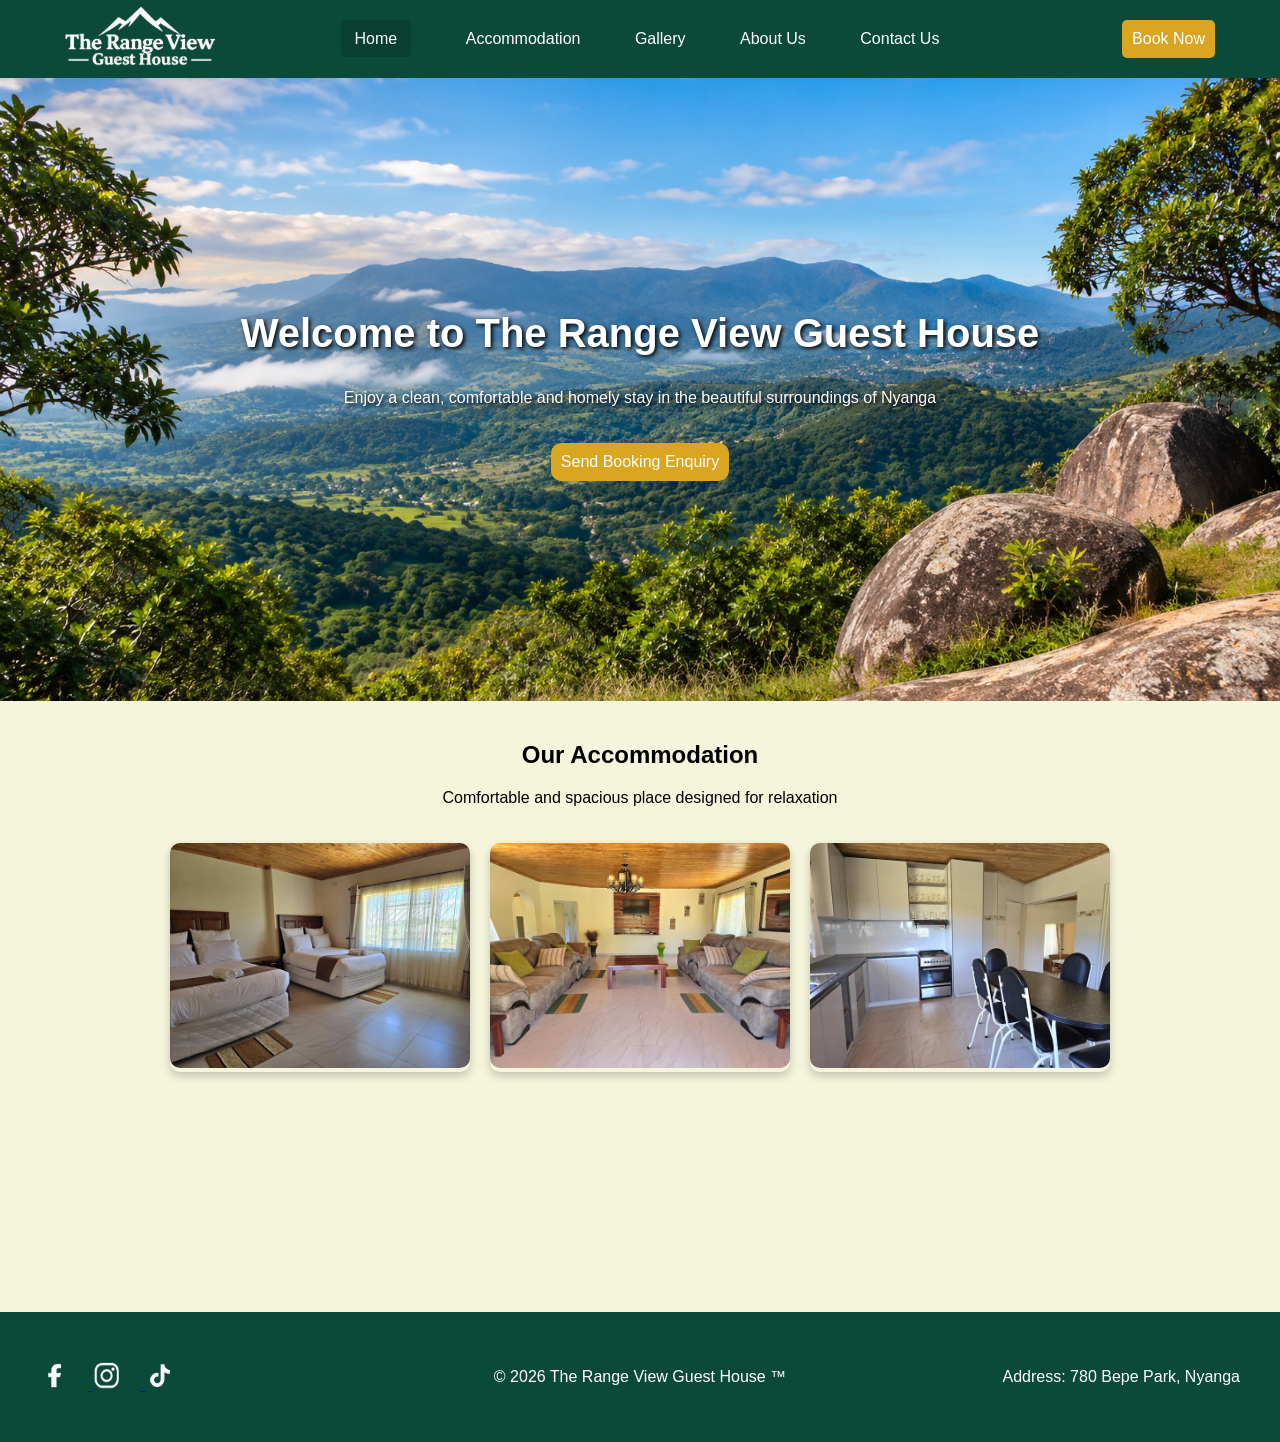
<file: index.html>
<!DOCTYPE html>
<html lang="eng">
    <head>
        <meta charset="UTF-8">
        <title>Home</title>
        <link rel="stylesheet" href="style.css">
    </head>
    <body>
        <nav>
            <img src="images/Logo.png" alt="Range View Logo">
            <a href="index.html" class="active" >Home</a>
            <a href="accommodation.html">Accommodation</a>
            <a href="gallery.html">Gallery</a>
            <a href="aboutus.html">About Us</a>
            <a href="contact.html">Contact Us</a>
            <a href="book.html" class="book">Book Now</a>

        </nav>
        </nav>
        <section class="hero">
            <h2>Welcome to 
                The Range View Guest House</h2>
            <p>Enjoy a clean, comfortable and homely stay in the beautiful surroundings of Nyanga</p>
            <a href="contact.html">Send Booking Enquiry</a>
            
        </section>

        <section class="accommodation">
            <h2>Our Accommodation</h2>
            <p>Comfortable and spacious place designed for relaxation</p>
              <div class="room-cards">
            <div class="room-card">
                <img src="images/option1.png" alt="option1"> 
            </div>
            <div class="room-card">
                <img src="images/option2.png" alt="option2">
            </div>
            <div class="room-card">
                <img src="images/option3.png" alt="option3">
            </div>
        </div>
    </section>
<footer>

    <div class="social-icons">

        <a href="https://www.facebook.com/rehert chikowero" target="_blank">
            <img src="images/White Facebook.webp" alt="Facebook">
        </a>

        <a href="https://www.instagram.com/reh_ert" target="_blank">
            <img src="images/White Instagram.webp" alt="Instagram">
        </a>

        <a href="https://www.tiktok.com/@rehert6" target="_blank">
            <img src="images/White TikTok.webp" alt="TikTok">
        </a>

    </div>

    <p class="trademark">
        &copy; 2026 The Range View Guest House &trade;
    </p>

     <p class="footer_address">Address: 780 Bepe Park, Nyanga</p>

</footer>
    <script src="script.js"></script>
    </body>
</html>
</file>
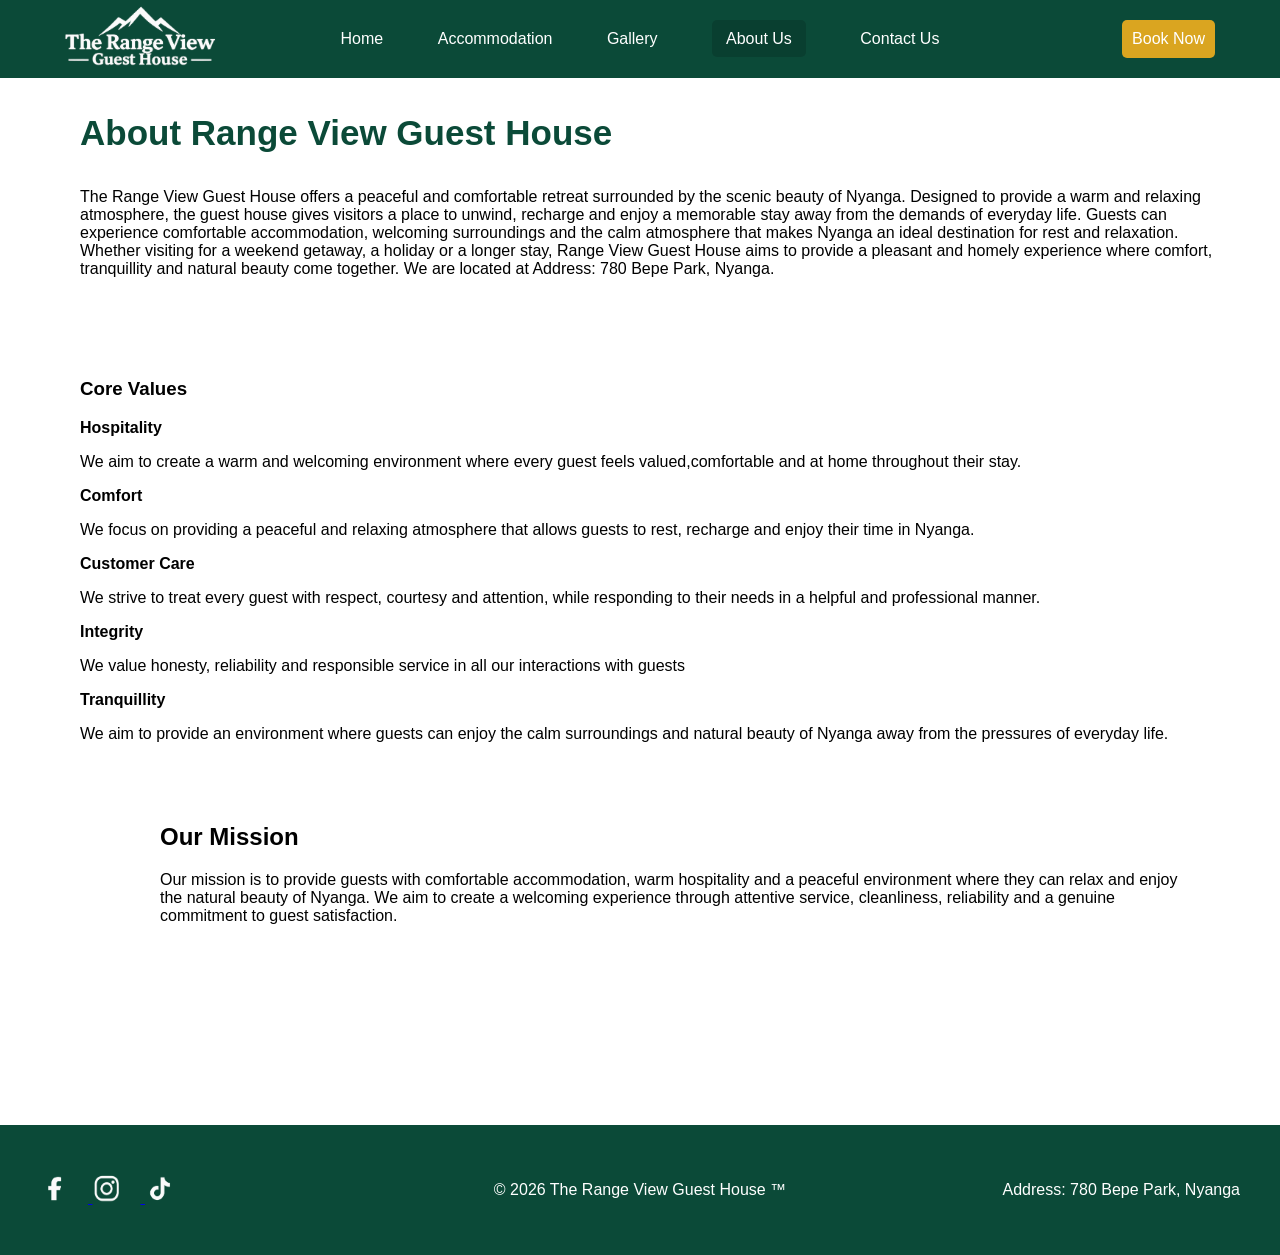
<file: aboutus.html>
<!DOCTYPE html>
<html lan="eng">
    <head>
        <meta charset="UTF-8">
        <title>Home</title>
        <link rel="stylesheet" href="style.css">
    </head>
    <body class="about-us">
        <nav>
            <img src="images/Logo.png" alt="Range View Logo">
            <a href="index.html">Home</a>
            <a href="accommodation.html">Accommodation</a>
            <a href="gallery.html">Gallery</a>
            <a href="aboutus.html" class="active">About Us</a>
            <a href="contact.html">Contact Us</a>
            <a href="book.html" class="book">Book Now</a>

        </nav>
        
        <section class="about-section">
            <section class="info">
                <h1>About Range View Guest House</h1>

                <p>The Range View Guest House offers a peaceful and comfortable retreat surrounded by the scenic beauty of Nyanga.
                    Designed to provide a warm and relaxing atmosphere, the guest house gives visitors a place to unwind, recharge and enjoy a memorable stay away from the demands of everyday life. 
                    Guests can experience comfortable accommodation, welcoming surroundings and the calm atmosphere that makes Nyanga an ideal destination for rest and relaxation.
                    Whether visiting for a weekend getaway, a holiday or a longer stay, 
                    Range View Guest House aims to provide a pleasant and homely experience where comfort, tranquillity and natural beauty come together.
                    We are located at Address: 780 Bepe Park, Nyanga.
                </p>
            </section>

            <section class="core-values">
                <h1>Core Values</h1>
                <div>
                    <strong>Hospitality</strong>
                    <p>
                        We aim to create a warm and welcoming environment where every guest feels valued,comfortable and at home throughout their stay.
                    </p>
                </div>
            
                <div>
                    <strong>Comfort</strong>
                    <p>
                        We focus on providing a peaceful and relaxing atmosphere that allows guests to rest, recharge and enjoy their time in Nyanga.
                    </p>
                </div>

                <div>
                    <strong>Customer Care</strong>
                    <p>
                        We strive to treat every guest with respect, courtesy and attention, while responding to their needs in a helpful and professional manner.
                    </p>
                </div>

                <div>
                    <strong>Integrity</strong>
                    <p>
                        We value honesty, reliability and responsible service in all our interactions with guests
                    </p>
                </div>

                <div>
                    <strong>Tranquillity</strong>
                    <p>
                        We aim to provide an environment where guests can enjoy the calm surroundings and natural beauty of Nyanga away from the pressures of everyday life.
                    </p>
                </div>
            </section>

        <div class="mission">
            <h1>Our Mission</h1>
            <p>
                Our mission is to provide guests with comfortable accommodation, warm hospitality and a peaceful environment where they can relax and enjoy the natural beauty of Nyanga. We aim to create a welcoming experience through attentive service, cleanliness, reliability and a genuine commitment to guest satisfaction.
            </p>
        </div>
        
    </section>

    <footer>

    <div class="social-icons">

        <a href="https://www.facebook.com/rehert chikowero" target="_blank">
            <img src="images/White Facebook.webp" alt="Facebook">
        </a>

        <a href="https://www.instagram.com/reh_ert" target="_blank">
            <img src="images/White Instagram.webp" alt="Instagram">
        </a>

        <a href="https://www.tiktok.com/@rehert6" target="_blank">
            <img src="images/White TikTok.webp" alt="TikTok">
        </a>

    </div>

    <p class="trademark">
        &copy; 2026 The Range View Guest House &trade;
    </p>

    <p class="footer_address">Address: 780 Bepe Park, Nyanga</p>

</footer>
    
    </body>
</html>
</file>
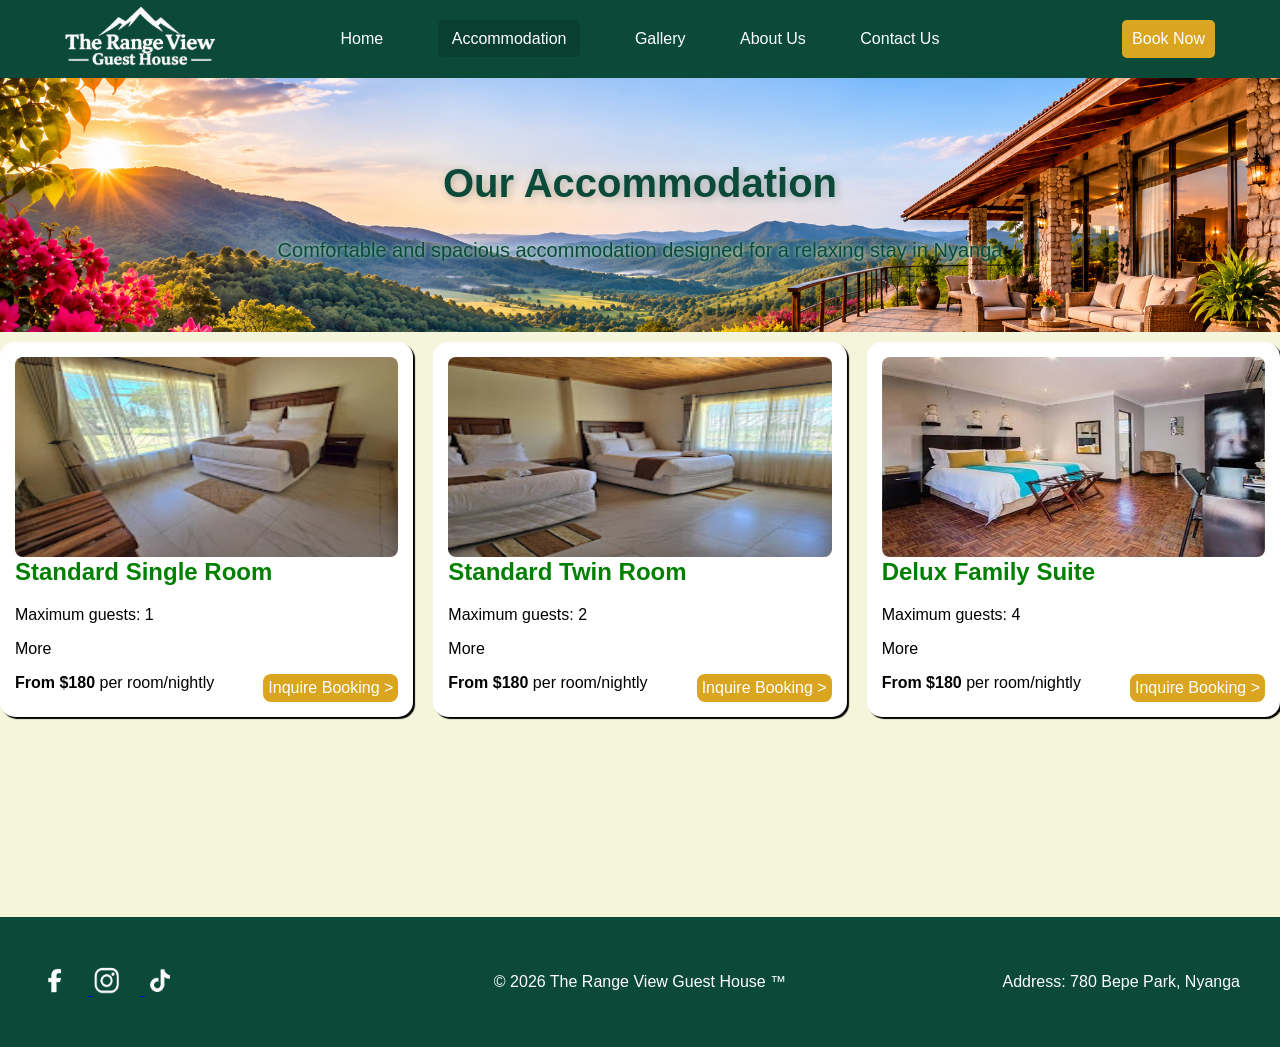
<file: Accommodation.html>
<DOCTYPE html>
<html lang="en">
    <head>
        <meta charset="UTF-8">
        <title>Accommodation</title>
        <link rel="stylesheet" href="style.css">
    </head>
    <body>
         <nav>
            <img src="images/Logo.png" alt="Range View Logo">
            <a href="index.html">Home</a>
            <a href="accommodation.html" class="active">Accommodation</a>
            <a href="gallery.html">Gallery</a>
            <a href="aboutus.html">About Us</a>
            <a href="contact.html">Contact Us</a>
            <a href="book.html" class="book">Book Now</a>
        </nav>
        <section class="accommodation-sec">
            <h1>Our Accommodation</h1>
            <p>Comfortable and spacious accommodation designed for a relaxing stay in Nyanga</p>
        </section>

        <div class="accommodation-cards">
            <div class="accommodation-card">
                <img src="images/acc1.png" alt="Standard single room">
                <h2>Standard Single Room</h2>
                <p>Maximum guests: 1</p>
                <p>More</p>
               <div class="card-bottom">
                    <div class="price">
                        <strong>From $180</strong>
                        <span>per room/nightly</span>
                    </div>
                    <a  href="book.html">Inquire Booking &gt;</a>
                </div>
            
            </div>
            
            <div class="accommodation-card">
                <img src="images/acc2.png" alt="Standard twin room">
                <h2>Standard Twin Room</h2>
                <p>Maximum guests: 2</p>
                <p>More</p>
                <div class="card-bottom">
                    <div class="price">
                        <strong>From $180</strong>
                        <span>per room/nightly</span>
                    </div>
                      <a  href="book.html">Inquire Booking &gt;</a>
                </div>
            </div>
            
            
            <div class="accommodation-card">
                <img src="images/acc3.png" alt="Standard twin room">
                <h2>Delux Family Suite</h2>
                <p>Maximum guests: 4</p>
                <p>More</p>
            <div class="card-bottom">
                    <div class="price">
                        <strong>From $180</strong>
                        <span>per room/nightly</span>
                    </div>
                    <a  href="book.html">Inquire Booking &gt;</a>
                </div>
            </div>
           
        </div>

        <footer>

    <div class="social-icons">

        <a href="https://www.facebook.com/rehert chikowero" target="_blank">
            <img src="images/White Facebook.webp" alt="Facebook">
        </a>

        <a href="https://www.instagram.com/reh_ert" target="_blank">
            <img src="images/White Instagram.webp" alt="Instagram">
        </a>

        <a href="https://www.tiktok.com/@rehert6" target="_blank">
            <img src="images/White TikTok.webp" alt="TikTok">
        </a>

    </div>

    <p class="trademark">
        &copy; 2026 The Range View Guest House &trade;
    </p>

     <p class="footer_address">Address: 780 Bepe Park, Nyanga</p>

</footer>

    </body>
</html>
</file>
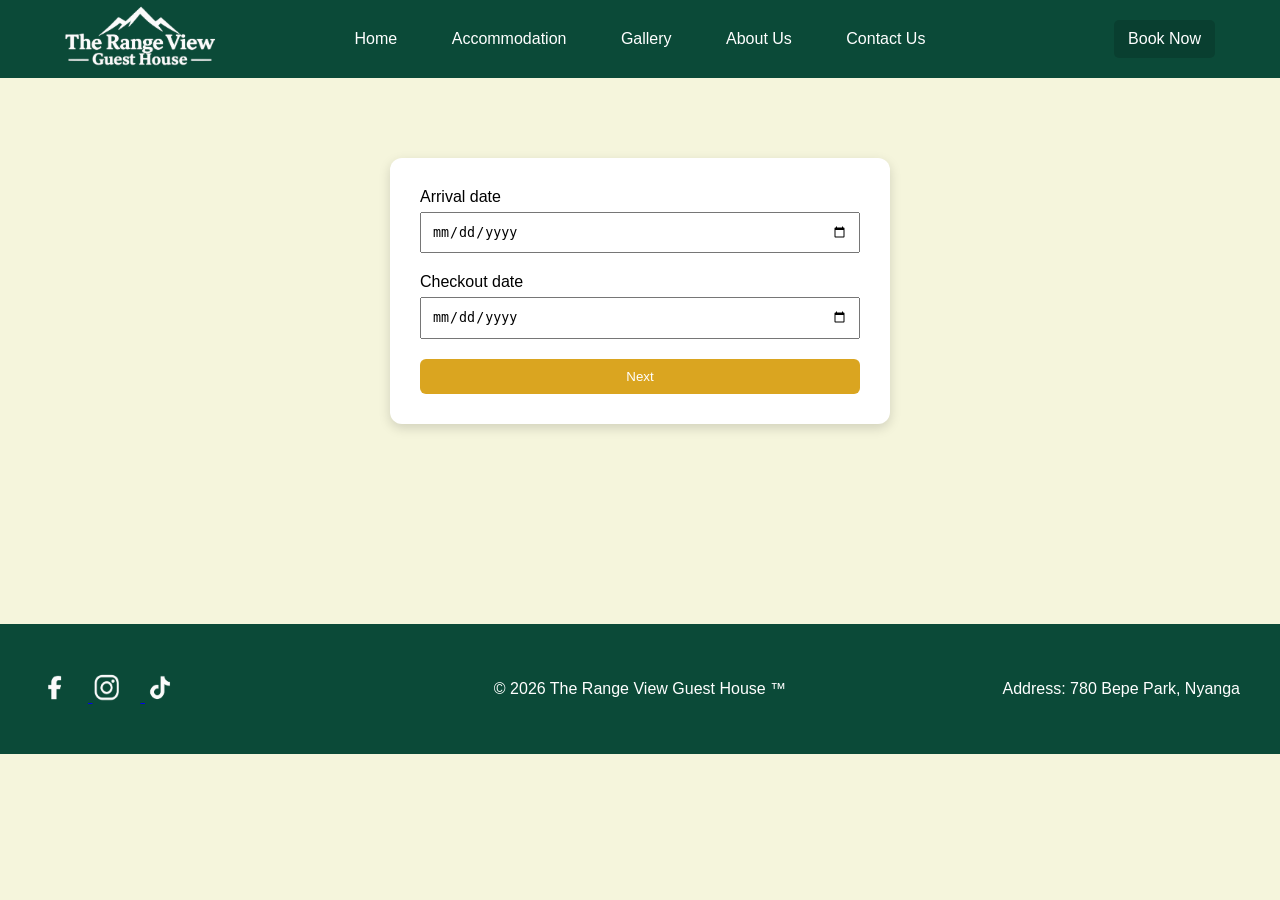
<file: book.html>
<!DOCTYPE html>
<html lang="en">

<head>
    <meta charset="UTF-8">
    <title>Book Now</title>
    <link rel="stylesheet" href="style.css">
</head>

<body>

    <nav>
        <img src="images/Logo.png" alt="Range View Logo">

        <a href="index.html">Home</a>
        <a href="accommodation.html">Accommodation</a>
        <a href="gallery.html">Gallery</a>
        <a href="aboutus.html">About Us</a>
        <a href="contact.html">Contact Us</a>
        <a href="book.html" class="book active">Book Now</a>
    </nav>


    <!-- STEP 1: DATES -->

    <form class="dates">

        <label>Arrival date</label>
        <input type="date" name="arrival_date">

        <label>Checkout date</label>
        <input type="date" name="checkout_date">

        <br>

        <button type="button" id="nextbtn">Next</button>

    </form>


    <!-- STEP 2: ROOM SELECTION -->

    <section class="room-selection" id="roomSelection">

        <div class="accommodation-cards">


            <div class="accommodation-card">

                <img src="images/acc1.png" alt="Standard Single Room">

                <h2>Standard Single Room</h2>

                <p>Maximum guests: 1</p>

                <p>More</p>

                <div class="card-bottom">

                    <div class="price">
                        <strong>From $90</strong>
                        <span>per room/night</span>
                    </div>

                    <label>
                        <input
                            type="radio"
                            name="room"
                            value="standard_single_room">
                        Select room
                    </label>

                </div>

            </div>


            <div class="accommodation-card">

                <img src="images/acc2.png" alt="Standard Twin Room">

                <h2>Standard Twin Room</h2>

                <p>Maximum guests: 2</p>

                <p>More</p>

                <div class="card-bottom">

                    <div class="price">
                        <strong>From $180</strong>
                        <span>per room/night</span>
                    </div>

                    <label>
                        <input
                            type="radio"
                            name="room"
                            value="standard_twin_room">
                        Select room
                    </label>

                </div>

            </div>


            <div class="accommodation-card">

                <img src="images/acc3.png" alt="Deluxe Family Suite">

                <h2>Deluxe Family Suite</h2>

                <p>Maximum guests: 4</p>

                <p>More</p>

                <div class="card-bottom">

                    <div class="price">
                        <strong>From $180</strong>
                        <span>per room/night</span>
                    </div>

                    <label>
                        <input
                            type="radio"
                            name="room"
                            value="deluxe_family_suite">
                        Select room
                    </label>

                </div>

            </div>

        </div>


        <div class="room-buttons">

            <button type="button" id="backToDates">
                Back
            </button>

            <button type="button" id="roomNextBtn">
                Next
            </button>

        </div>

    </section>


    <!-- STEP 3: GUEST INFORMATION -->

    <section class="guest-details" id="guestDetails">

        <h2>Guest Information</h2>

        <div class="guest-grid">

            <div class="form-group">
                <label>First Name</label>
                <input type="text" name="first_name">
            </div>


            <div class="form-group">
                <label>Last Name</label>
                <input type="text" name="last_name">
            </div>


            <div class="form-group">
                <label>Email</label>
                <input type="email" name="email">
            </div>


            <div class="form-group">
                <label>Phone Number</label>
                <input type="tel" name="phone">
            </div>


            <div class="form-group full-width">
                <label>Nationality</label>
                <input type="text" name="nationality">
            </div>


            <div class="form-group full-width">
                <label>Special Requests</label>
                <textarea name="special_requests"></textarea>
            </div>

        </div>


        <div class="guest-buttons">

            <button type="button" id="backToRooms">
                Back
            </button>

            <button type="button" id="guestNextBtn">
                Next
            </button>

        </div>

    </section>


    <!-- STEP 4: PAYMENT -->

    <section class="payment-section" id="paymentSection">

        <h2>Payment Method</h2>

        <p>Choose your preferred payment method.</p>


        <div class="payment-options">

            <label>
                <input
                    type="radio"
                    name="payment_method"
                    value="ecocash">
                EcoCash
            </label>


            <label>
                <input
                    type="radio"
                    name="payment_method"
                    value="cash">
                Cash
            </label>


            <label>
                <input
                    type="radio"
                    name="payment_method"
                    value="bank">
                Bank Transfer
            </label>

        </div>


        <div class="step-buttons">

            <button
                type="button"
                class="back-button"
                id="backToDetails">
                Back
            </button>

            <button
                type="button"
                id="confirmBooking">
                Confirm Booking
            </button>

        </div>

    </section>


    <!-- FINAL BOOKING SUMMARY -->

    <section class="booking-confirmation" id="bookingConfirmation">

        <h2>Booking Summary</h2>

        <p>
            <strong>Arrival:</strong>
            <span id="summaryArrival"></span>
        </p>

        <p>
            <strong>Checkout:</strong>
            <span id="summaryCheckout"></span>
        </p>

        <p>
            <strong>Room:</strong>
            <span id="summaryRoom"></span>
        </p>

        <p>
            <strong>Guest:</strong>
            <span id="summaryGuest"></span>
        </p>

        <p>
            <strong>Email:</strong>
            <span id="summaryEmail"></span>
        </p>

        <p>
            <strong>Payment Method:</strong>
            <span id="summaryPayment"></span>
        </p>


        <div class="step-buttons">

            <button
                type="button"
                class="back-button"
                id="backToPayment">
                Back
            </button>

            <button
                type="button"
                id="submitBooking">
                Submit Booking Enquiry
            </button>

        </div>

    </section>

<footer>

    <div class="social-icons">

        <a href="https://www.facebook.com/rehert chikowero" target="_blank">
            <img src="images/White Facebook.webp" alt="Facebook">
        </a>

        <a href="https://www.instagram.com/reh_ert" target="_blank">
            <img src="images/White Instagram.webp" alt="Instagram">
        </a>

        <a href="https://www.tiktok.com/@rehert6" target="_blank">
            <img src="images/White TikTok.webp" alt="TikTok">
        </a>

    </div>

    <p class="trademark">
        &copy; 2026 The Range View Guest House &trade;
    </p>

     <p class="footer_address">Address: 780 Bepe Park, Nyanga</p>

</footer>
    <script src="script.js"></script>
</body>

</html>
</file>
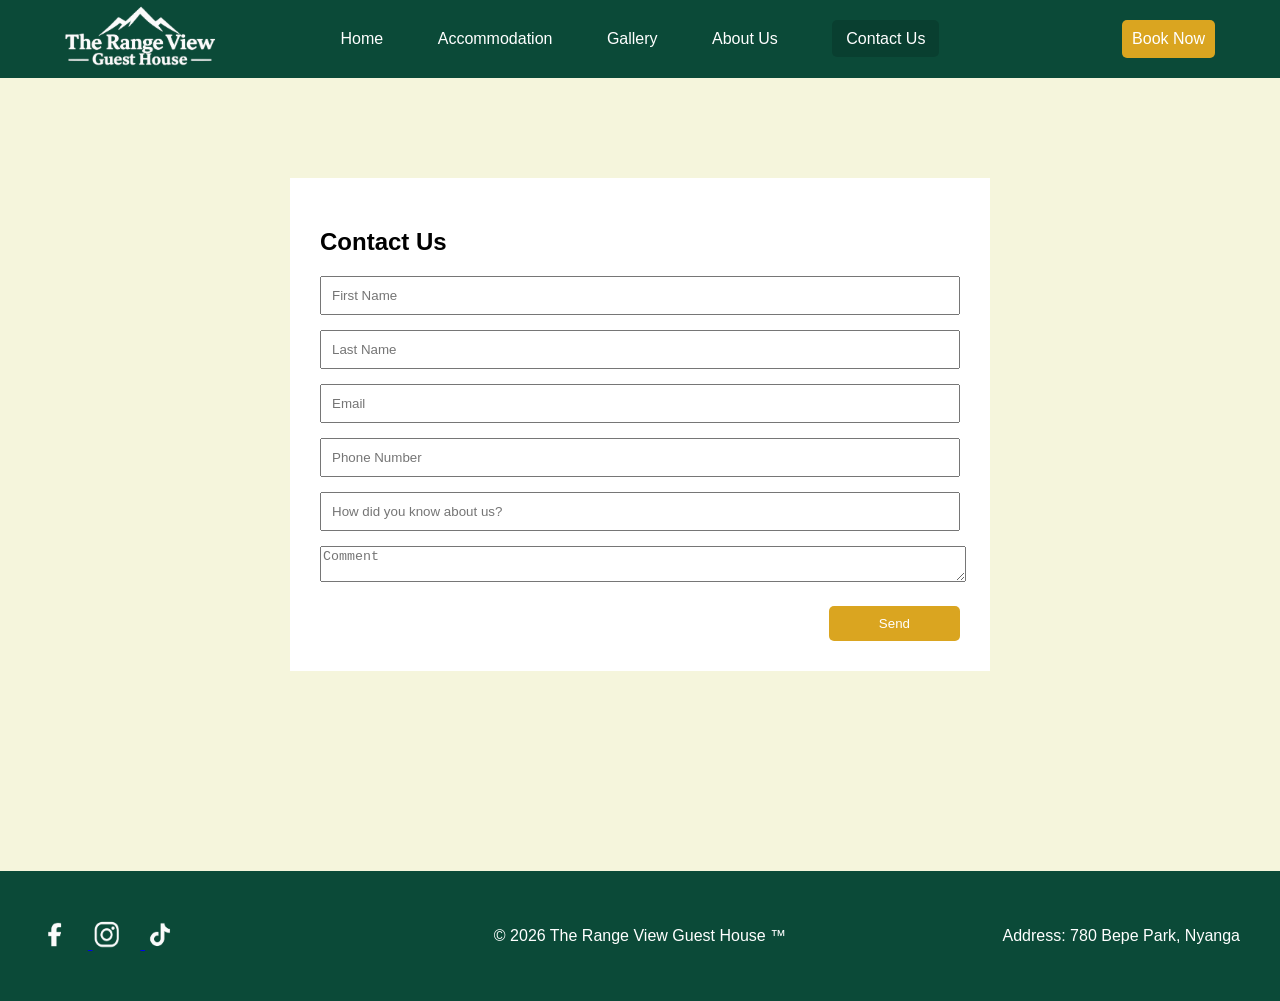
<file: contact.html>
<!DOCTYPE html>
<html lan="eng">
    <head>
        <meta charset="UTF-8">
        <title>Home</title>
        <link rel="stylesheet" href="style.css">
    </head>
    <body>
        <nav>
            <img src="images/Logo.png" alt="Range View Logo">
            <a href="index.html">Home</a>
            <a href="accommodation.html">Accommodation</a>
            <a href="gallery.html">Gallery</a>
            <a href="aboutus.html">About Us</a>
            <a href="contact.html" class="active">Contact Us</a>
            <a href="book.html" class="book">Book Now</a>

        </nav>
<form class="contact-form" action=""https://formsubmit.co/rehertemmanuel@gmail.com" method="POST">

    <h2>Contact Us</h2>

    <input type="text"
           name="first_name"
           placeholder="First Name "
           required>

    <input type="text"
           name="last_name"
           placeholder="Last Name"
           required>

    <input type="email"
           name="email"
           placeholder="Email"
           required>

    <input type="tel"
           name="phone"
           placeholder="Phone Number">


    <input type="text"
           name="referral"
           placeholder="How did you know about us?">

    <textarea name="message"
              placeholder="Comment"
              required></textarea>


    <input type="hidden"
           name="_subject"
           value="New Range View Website Enquiry">

    <input type="hidden"
           name="_template"
           value="table">


    <button type="submit">
        Send
    </button>

</form>
<footer>

    <div class="social-icons">

        <a href="https://www.facebook.com/rehert chikowero" target="_blank">
            <img src="images/White Facebook.webp" alt="Facebook">
        </a>

        <a href="https://www.instagram.com/reh_ert" target="_blank">
            <img src="images/White Instagram.webp" alt="Instagram">
        </a>

        <a href="https://www.tiktok.com/@rehert6" target="_blank">
            <img src="images/White TikTok.webp" alt="TikTok">
        </a>

    </div>

    <p class="trademark">
        &copy; 2026 The Range View Guest House &trade;
    </p>

     <p class="footer_address">Address: 780 Bepe Park, Nyanga</p>

       </footer>
    </body>
</html>
</file>
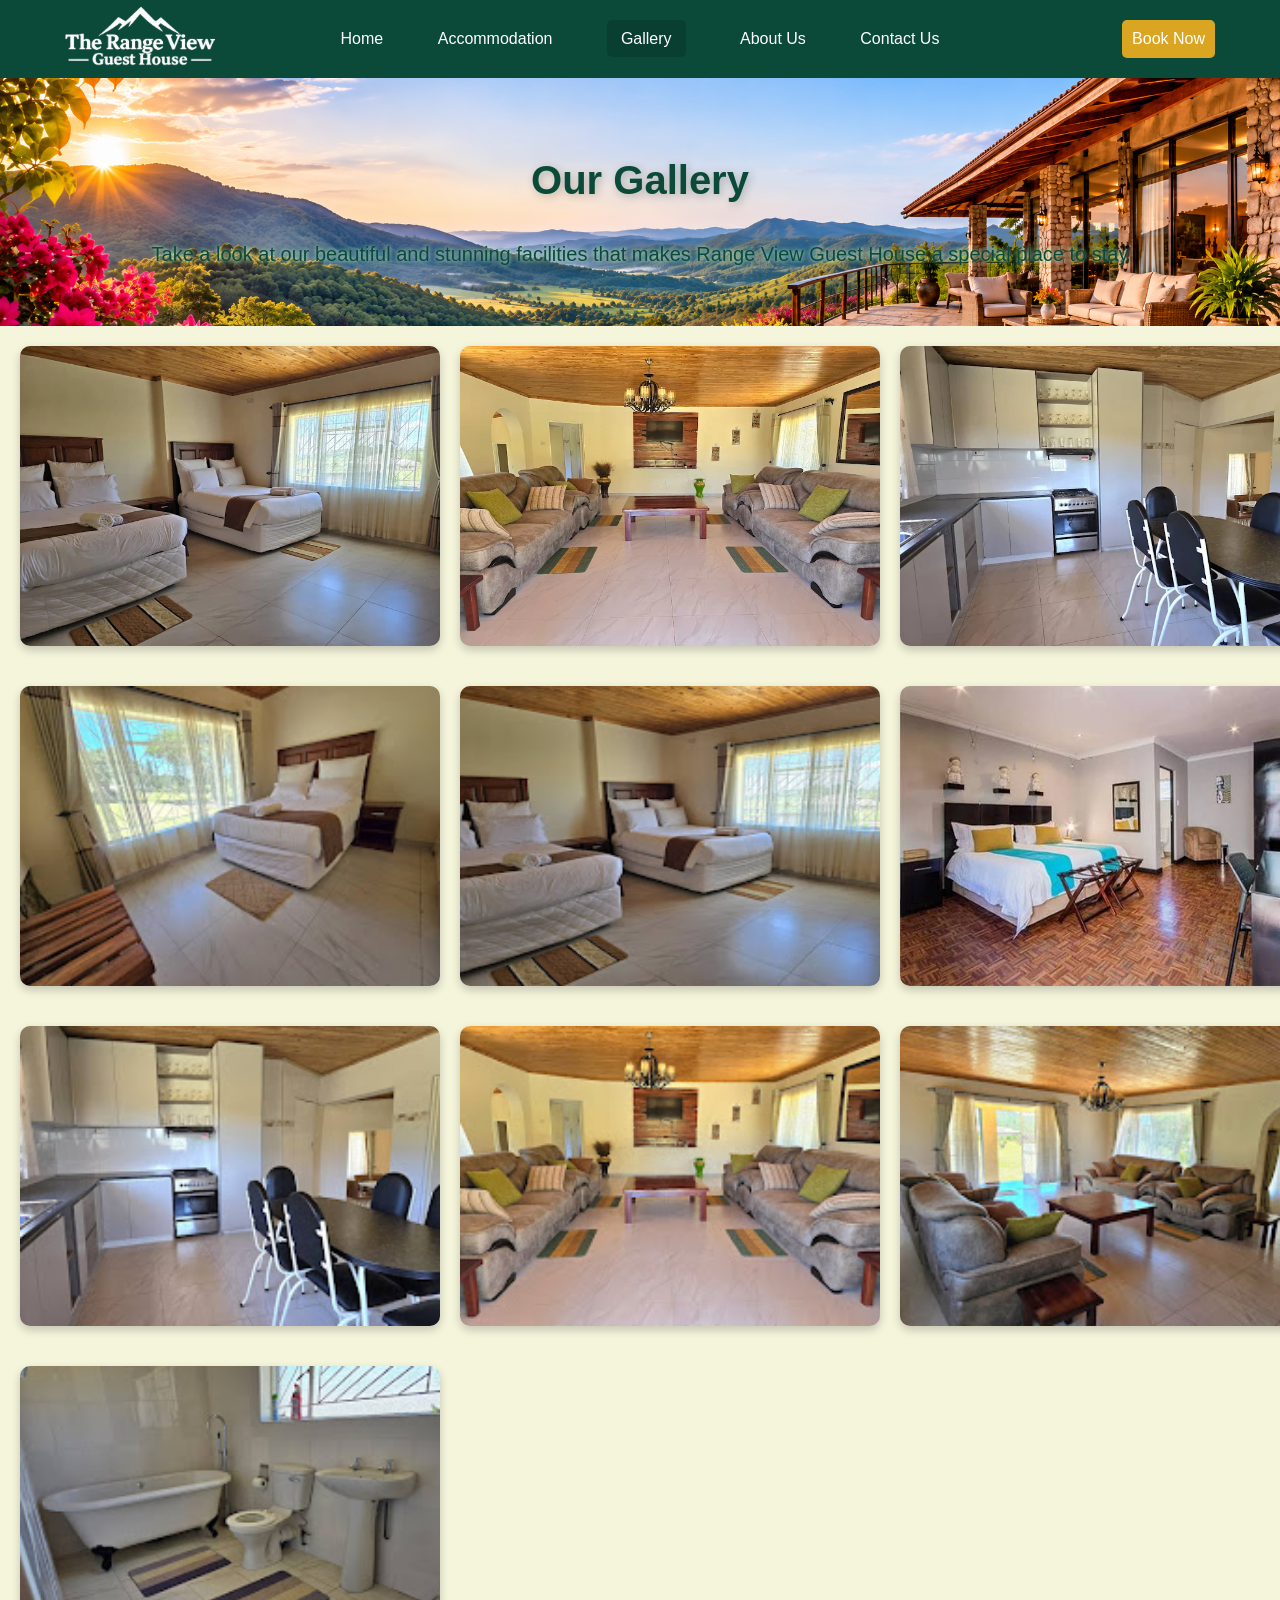
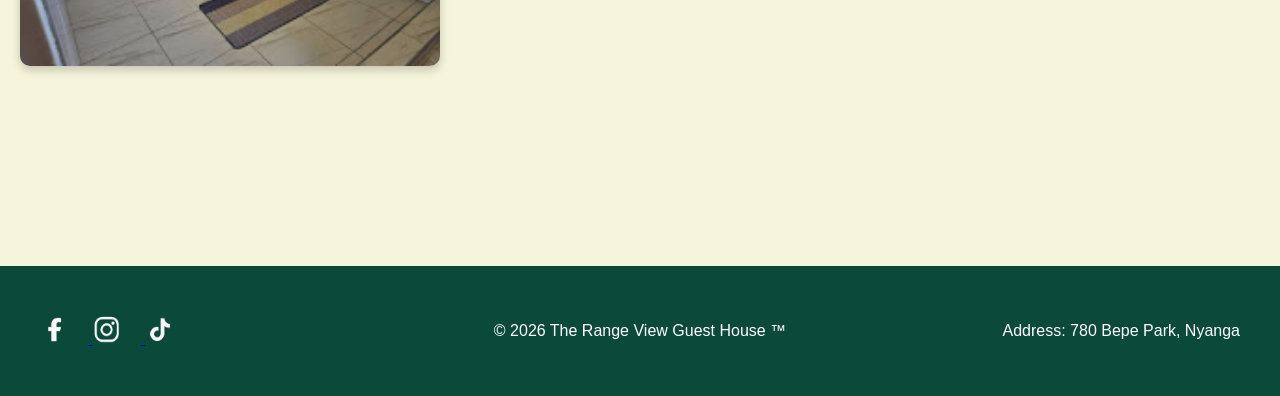
<file: gallery.html>
<DOCTYPE html>
<html lang="en">
    <head>
        <meta charset="UTF-8">
        <title>Accommodation</title>
        <link rel="stylesheet" href="style.css">
    </head>
    <body>
        <nav>
            <img src="images/Logo.png" alt="Range View Logo">
            <a href="index.html" >Home</a>
            <a href="accommodation.html">Accommodation</a>
            <a href="gallery.html" class="active">Gallery</a>
            <a href="aboutus.html">About Us</a>
            <a href="contact.html">Contact Us</a>
            <a href="book.html" class="book">Book Now</a>

        </nav>
        <section class="gallery">
            <h3>Our Gallery</h3>
            <p>Take a look at our beautiful and stunning facilities that makes 
                Range View Guest House a special place to stay</p>
        </section>

        <section class="gallery-grid">
            <div class="gallery-card">
                <img src="images/option1.png" alt="Room 1"> 
            </div>
            <div class="gallery-card">
                <img src="images/option2.png" alt="Room 2">
            </div>
            <div class="gallery-card">
                <img src="images/option3.png" alt="Room 3">
            </div>
            <div class="gallery-card">
                <img src="images/acc1.png" alt="accommodation 1">
            </div>
            <div class="gallery-card">
                <img src="images/acc2.png" alt="accommodation 2">
            </div>
            <div class="gallery-card">
                <img src="images/acc3.png" alt="accommodation 3">
            </div>
            <div class="gallery-card">
                <img src="images/kitchen.png" alt="Kitchen">
            </div>
            <div class="gallery-card">
                <img src="images/living1.png" alt="Living room 1">
            </div>
            <div class="gallery-card">
                <img src="images/living2.png" alt="Living room 2">
            </div>
            <div class="gallery-card">
                <img src="images/toilet.png" alt="Toilet">
            </div>
        
        </section>
        <footer>

    <div class="social-icons">

        <a href="https://www.facebook.com/rehert chikowero" target="_blank">
            <img src="images/White Facebook.webp" alt="Facebook">
        </a>

        <a href="https://www.instagram.com/reh_ert" target="_blank">
            <img src="images/White Instagram.webp" alt="Instagram">
        </a>

        <a href="https://www.tiktok.com/@rehert6" target="_blank">
            <img src="images/White TikTok.webp" alt="TikTok">
        </a>

    </div>

    <p class="trademark">
        &copy; 2026 The Range View Guest House &trade;
    </p>

     <p class="footer_address">Address: 780 Bepe Park, Nyanga</p>

    </footer>
    </body>
</html>
</file>
<file: style.css>
body {
    margin: 0px;
    font-family: Arial, sans-serif;
    background-color: beige;
}

nav {
    text-align: center;
    padding: 30px;
    background-color: #0B4A38;
    position: relative;
    
}

nav a {
    margin: 0 25px;
    text-decoration: none;
    color: white;
}

nav img {
    width:200px;
    position: absolute;
    left: 40px;
    top: 50%;
    transform: translateY(-50%);
}
.book {
    background-color: goldenrod;
    position: absolute;
    right: 40px;
    padding: 10px;
    border-radius: 5px;
    top: 50%;
    transform: translateY(-50%);
}

.hero {
    background-image: url(images/hero.png);
    text-align: center;
    background-position: center;
    padding: 200px 20px;
    background-size: cover;
    min-height: 50px;
    color: white;
  
}

.accommodation {
    text-align: center;
    padding: 20px;
}
.room-cards {
     display: flex;
    justify-content:center;
    gap: 20px;
    padding: 20px;
    
}

.room-card {
       width: 300px ;
       box-shadow: 0 4px 10px rgba(0, 0, 0 ,0.20);
       border-radius: 10px;
}

.room-card img {
    width: 100%;
    border-radius: 10px;
    
}

.hero a {
    background-color: goldenrod;
    text-decoration: none;
    color: white;
    padding: 10px;
    border-radius: 10px;
    margin: 20px;
    display: inline-block;
}

.hero h2 {
    text-shadow: 2px 2px 4px black;
    font-size: 40px;
   
}

.hero p {
    text-shadow: 2px 2px 4px black;
    
}

.active {
    background-color: rgba(0, 0, 0, 0.15);
    padding: 10px 14px;
    border-radius: 5px;
}
.accommodation-sec {
    text-align: center;
     background-image: url(images/acc-back.png);
     background-position: center;
    background-size: cover;
     padding: 50px ;
     color: #0B4A38;   
}

.accommodation-sec h1 {
    text-shadow: 2px 2px 8px rgba(0, 30, 20, 0.25); 
    font-size: 40px;
}
.accommodation-sec p {
    text-shadow:  0px 0px 8px rgba(7, 161, 58, 0.445),
    0px 0px 4px rgba(255, 255, 255, 0.9);
    font-size: 20px;
}
.accommodation-card {
    background-color: white;
    left: 20px;
    box-shadow: 0 4px 2px rgba(0, 0, 0, 0.60);
    width: 400px;
    padding: 15px;
    box-shadow: 2px 2px 1px rgba(0, 0 , 0.15);
    border-radius: 15px;
    margin-top: 10px;
    
}
.accommodation-card h2 {
    color: green;
    font-weight: 200px;
    margin-top: 1px;
    
}
.accommodation-card img {
    width: 100%;
    height: 200px;
    border-radius: 8px;
}
.accommodation-card a {
    text-decoration: none;
    color: white;
    background-color: goldenrod;
    padding: 5px;
    border-radius: 8px;
}

.accommodation-cards {
    display: flex;
    gap: 20px;
    border: none;
}

.card-bottom {
    display: flex;
    justify-content: space-between;
}

.gallery {
    background-image: url(images/acc-back.png);
    text-align: center;
    background-position: center;
    background-size: cover;
    padding: 40px;
    color: #0B4A38;
}

.gallery h3 {
   text-shadow: 2px 2px 8px rgba(0, 30, 20, 0.25); 
    font-size: 40px;
}
.gallery p {
      text-shadow:  0px 0px 8px rgba(7, 161, 58, 0.445),
    0px 0px 4px rgba(255, 255, 255, 0.9);
    font-size: 20px;
}

.gallery-grid {
    display: grid;
    grid-template-columns: repeat(3, 1fr);
    gap: 20px;
    width: 1300px;
}

.gallery-grid img {
    margin-top: 20px;
    margin-left: 20px;
    width: 100%;
    box-shadow: 0 4px 10px rgba(0, 0, 0 ,0.20);
    border-radius: 10px;
    height: 300px;
    background-size: cover;
}
 .contact-form {
    background-color: white;
    width: 50%;
    margin: 100px auto;
    padding: 30px;
    position: relative;
 }
 .contact-form input {
    width: 100%;
    box-sizing: border-box;
    padding: 10px;
    margin-bottom: 15px;
 } 

 .contact-form button {
    background-color: goldenrod;
    padding: 10px 50px;
    display: block;
    margin-left: auto;
    margin-top: 20px;
    border: none;
    border-radius: 5px;
    color: white;
 }
 .contact-form textarea {
    width: 100%;
    resize: vertical;
 }

 .about-us {
    background-color: white;
 }

 .about-section {
    margin-left: 80px;
    margin-right: 40px;
 }
.info h1 {
    color: #0B4A38;
    font-size: 35px;
}
.core-values {
    margin-top: 100px ;
}

.mission {
    margin-left: 80px;
    margin-top: 80px;
    margin-right: 40px;
    
}

.dates {
    background-color: white;
    width:500px;
    margin: 100px auto;
    padding: 20px;
}
.dates label {
    display: block;
    margin-bottom: 6px;
}
.dates input {
    width: 100%;
    box-sizing: border-box;
    margin-bottom: 50px ;
}
.dates button {
    width: 100%;
    color: white;
    background-color: goldenrod;
    padding: 10px;
    border-radius: 8px;
    border: none;
}

.room-selection {
    display: none;
}

.guest-details{
    display: none;
}
.payment-section {
    display: none;
}

.guest-details {
    width: 850px;
    margin: 40px auto;
    background-color: white;
    padding: 30px;
    border-radius: 12px;
}

.guest-grid {
    display: grid;
    grid-template-columns: repeat(2, 1fr);
    gap: 20px;
}

.form-group label {
    display: block;
    margin-bottom: 6px;
}

.form-group input,
.form-group textarea {
    width: 100%;
    box-sizing: border-box;
    padding: 10px;
    resize: vertical;
}

.full-width {
    grid-column: 1 / 3;
}

.payment-section {
    width: 700px;
    margin: 40px auto;
    background-color: white;
    padding: 30px;
    border-radius: 12px;
}

.payment-options {
    display: flex;
    gap: 20px;
    margin: 25px 0;
}

.payment-options label {
    border: 1px solid #ccc;
    padding: 15px 20px;
    border-radius: 8px;
}

/* BOOKING PAGE */

.dates {
    background-color: white;
    width: 500px;
    margin: 80px auto;
    padding: 30px;
    border-radius: 12px;
    box-sizing: border-box;
    box-shadow: 0 4px 12px rgba(0,0,0,0.15);
}

.dates h2 {
    text-align: center;
    color: #0B4A38;
}

.dates label {
    display: block;
    margin-bottom: 6px;
}

.dates input {
    width: 100%;
    box-sizing: border-box;
    padding: 10px;
    margin-bottom: 20px;
}

.dates button {
    display: block;
    margin-left: auto;
    background-color: goldenrod;
    color: white;
    border: none;
    padding: 10px 25px;
    border-radius: 6px;
}


/* ROOM STEP */

.room-selection {
    display: none;
    max-width: 1350px;
    margin: 40px auto;
}

.room-selection > h2 {
    text-align: center;
    color: #0B4A38;
}

.room-buttons {
    display: flex;
    justify-content: space-between;
    margin-top: 25px;
}


/* GUEST DETAILS */

.guest-details {
    display: none;
    width: 850px;
    margin: 40px auto;
    background-color: white;
    padding: 30px;
    border-radius: 12px;
    box-sizing: border-box;
    box-shadow: 0 4px 12px rgba(0,0,0,0.15);
}

.guest-details h2 {
    text-align: center;
    color: #0B4A38;
}

.guest-grid {
    display: grid;
    grid-template-columns: repeat(2, 1fr);
    gap: 20px;
}

.form-group label {
    display: block;
    margin-bottom: 6px;
}

.form-group input,
.form-group textarea {
    width: 100%;
    box-sizing: border-box;
    padding: 10px;
    border: 1px solid #bbb;
    border-radius: 5px;
}

.form-group textarea {
    height: 120px;
    resize: vertical;
}

.full-width {
    grid-column: 1 / 3;
}

.guest-buttons {
    display: flex;
    justify-content: space-between;
    margin-top: 25px;
}


/* PAYMENT */

.payment-section {
    display: none;
    width: 700px;
    margin: 40px auto;
    background-color: white;
    padding: 30px;
    border-radius: 12px;
    box-sizing: border-box;
    box-shadow: 0 4px 12px rgba(0,0,0,0.15);
}

.payment-section h2 {
    text-align: center;
    color: #0B4A38;
}

.payment-options {
    display: flex;
    gap: 20px;
    margin: 25px 0;
}

.payment-options label {
    flex: 1;
    border: 1px solid #ccc;
    padding: 15px 20px;
    border-radius: 8px;
    text-align: center;
}


/* SUMMARY */

.booking-confirmation {
    display: none;
    width: 700px;
    margin: 40px auto;
    background-color: white;
    padding: 30px;
    border-radius: 12px;
    box-sizing: border-box;
    box-shadow: 0 4px 12px rgba(0,0,0,0.15);
}

.booking-confirmation h2 {
    text-align: center;
    color: #0B4A38;
}

.booking-confirmation p {
    border-bottom: 1px solid #ddd;
    padding: 10px 0;
}


/* STEP BUTTONS */

.room-buttons button,
.guest-buttons button,
.step-buttons button {
    background-color: goldenrod;
    color: white;
    border: none;
    padding: 10px 25px;
    border-radius: 6px;
}

#backToDates,
#backToRooms,
.back-button {
    background-color: #0B4A38;
}

.step-buttons {
    display: flex;
    justify-content: space-between;
    margin-top: 25px;
}

footer {
    background-color: #0B4A38;
    color: white;
    padding: 35px 40px;
    position: relative;
    min-height: 60px;
   margin-top: 200px;
}

.footer_address {
    position: absolute;
    right: 40px;
    transform: translateY(-50%);
    top: 50%;
    margin: 0;

}
.social-icons {
    position: absolute;
    left: 40px;
    top: 50%;
    transform: translateY(-50%);
}

.social-icons img {
    width: 30px;
    height: 30px;
    margin-right: 18px;
}

.trademark {
    text-align: center;
    margin: 0;
    line-height: 60px;
}
</file>
